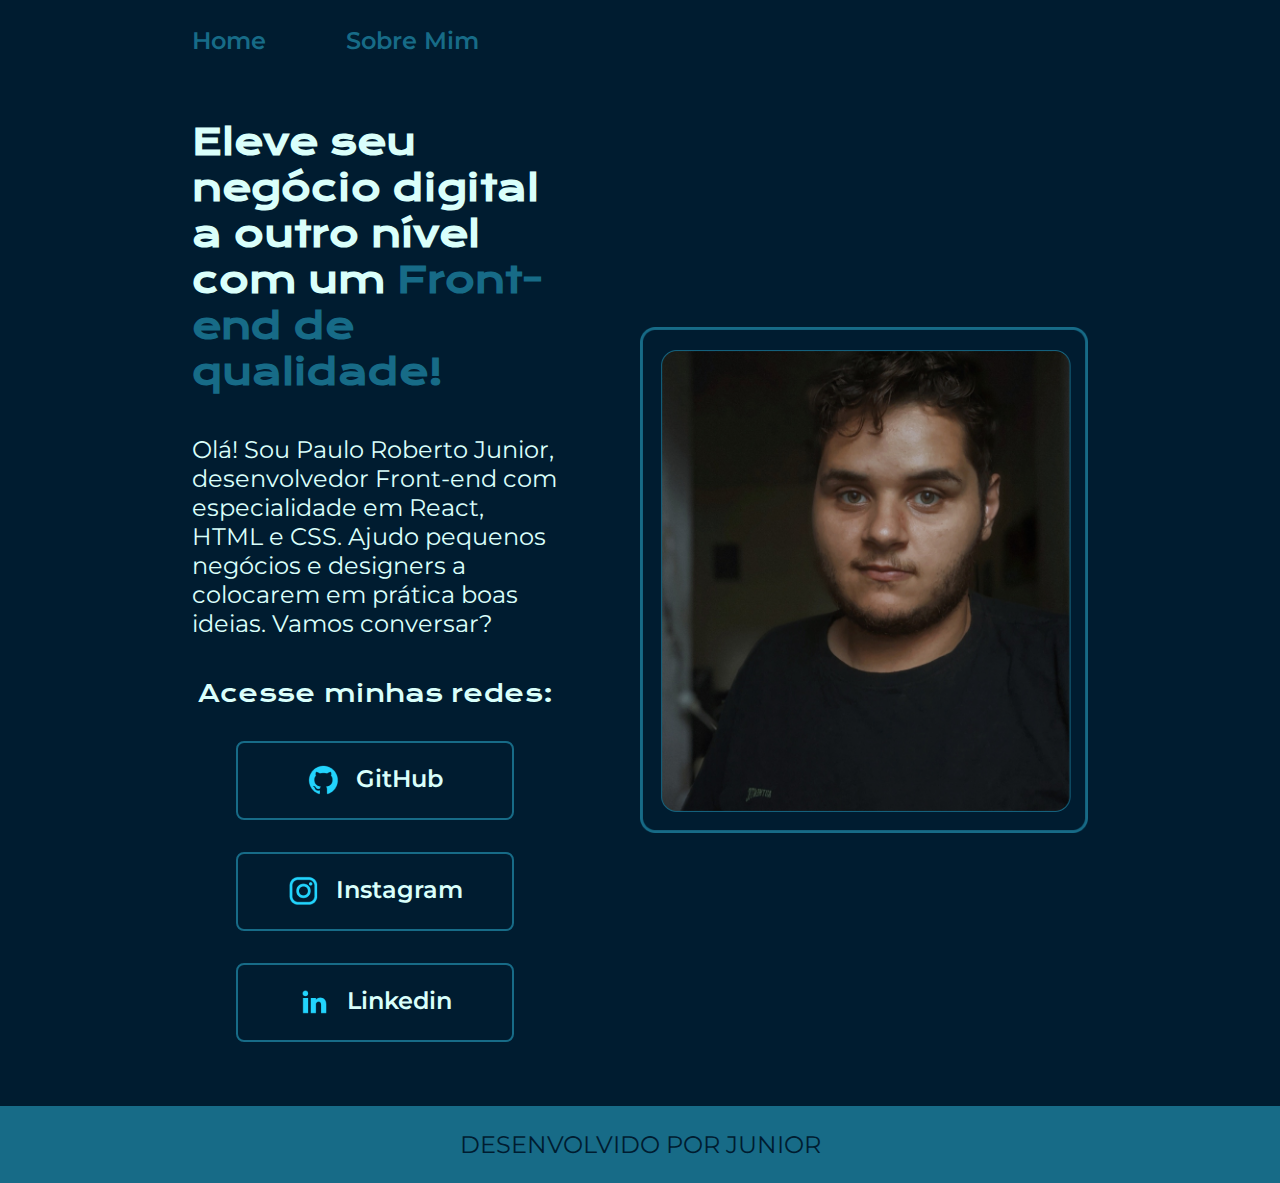
<file: index.html>
<!DOCTYPE html>
<html lang="pt-br">
<head>
    <meta charset="UTF-8">
    <meta name="viewport" content="width=device-width, initial-scale=1.0">
    <meta http-equiv="X-UA-Compatible" content="IE=edge">
    <link rel="stylesheet" href="./styles/style.css">    
    <title>Portfolio</title>
</head>
<body>
    <header class="cabecalho">
        <nav class="cabecalho__menu">
            <a class="cabecalho__menu__link" href="/index.html">Home</a>
            <a class="cabecalho__menu__link" href="./about.html">Sobre Mim</a>
        </nav>
    </header>
    <main class="apresentacao">
        <section class="apresentacao__conteudo">
            <h1 class="apresentacao__conteudo__titulo">Eleve seu negócio digital a outro nível com um <strong class="destaque-do-titulo">Front-end de qualidade!</strong></h1>
            <p class="apresentacao__conteudo__paragrafo">Olá! Sou Paulo Roberto Junior, desenvolvedor Front-end com especialidade em React, HTML e CSS. Ajudo pequenos negócios e designers a colocarem em prática boas ideias. Vamos conversar?</p>
            <div class="apresentacao__links">
                <h2 class="apresentacao__links__subtitulo"> Acesse minhas redes:</h2>
                <a class="apresentacao__links__link" href="https://github.com/PauloRobertoJr1">
                    <img src="./assets/github.png">
                    GitHub</a>
                <a class="apresentacao__links__link" href="https://www.instagram.com/daumasrosajunior/">
                    <img src="./assets/instagram.png">
                    Instagram</a>
                    <a class="apresentacao__links__link" href="https://www.linkedin.com/in/paulo-roberto-jr-dev/">
                        <img src="./assets/linkedin.png">
                        Linkedin</a>
            </div>
        </section>
        <img class="apresentacao__imagem" src="./imagens/Imagem 2.png" alt="Foto do Junior" >
    </main>
    <footer class="rodape"> 
        <p>DESENVOLVIDO POR JUNIOR</p>    </footer>
    
</body>
</html>
</file>
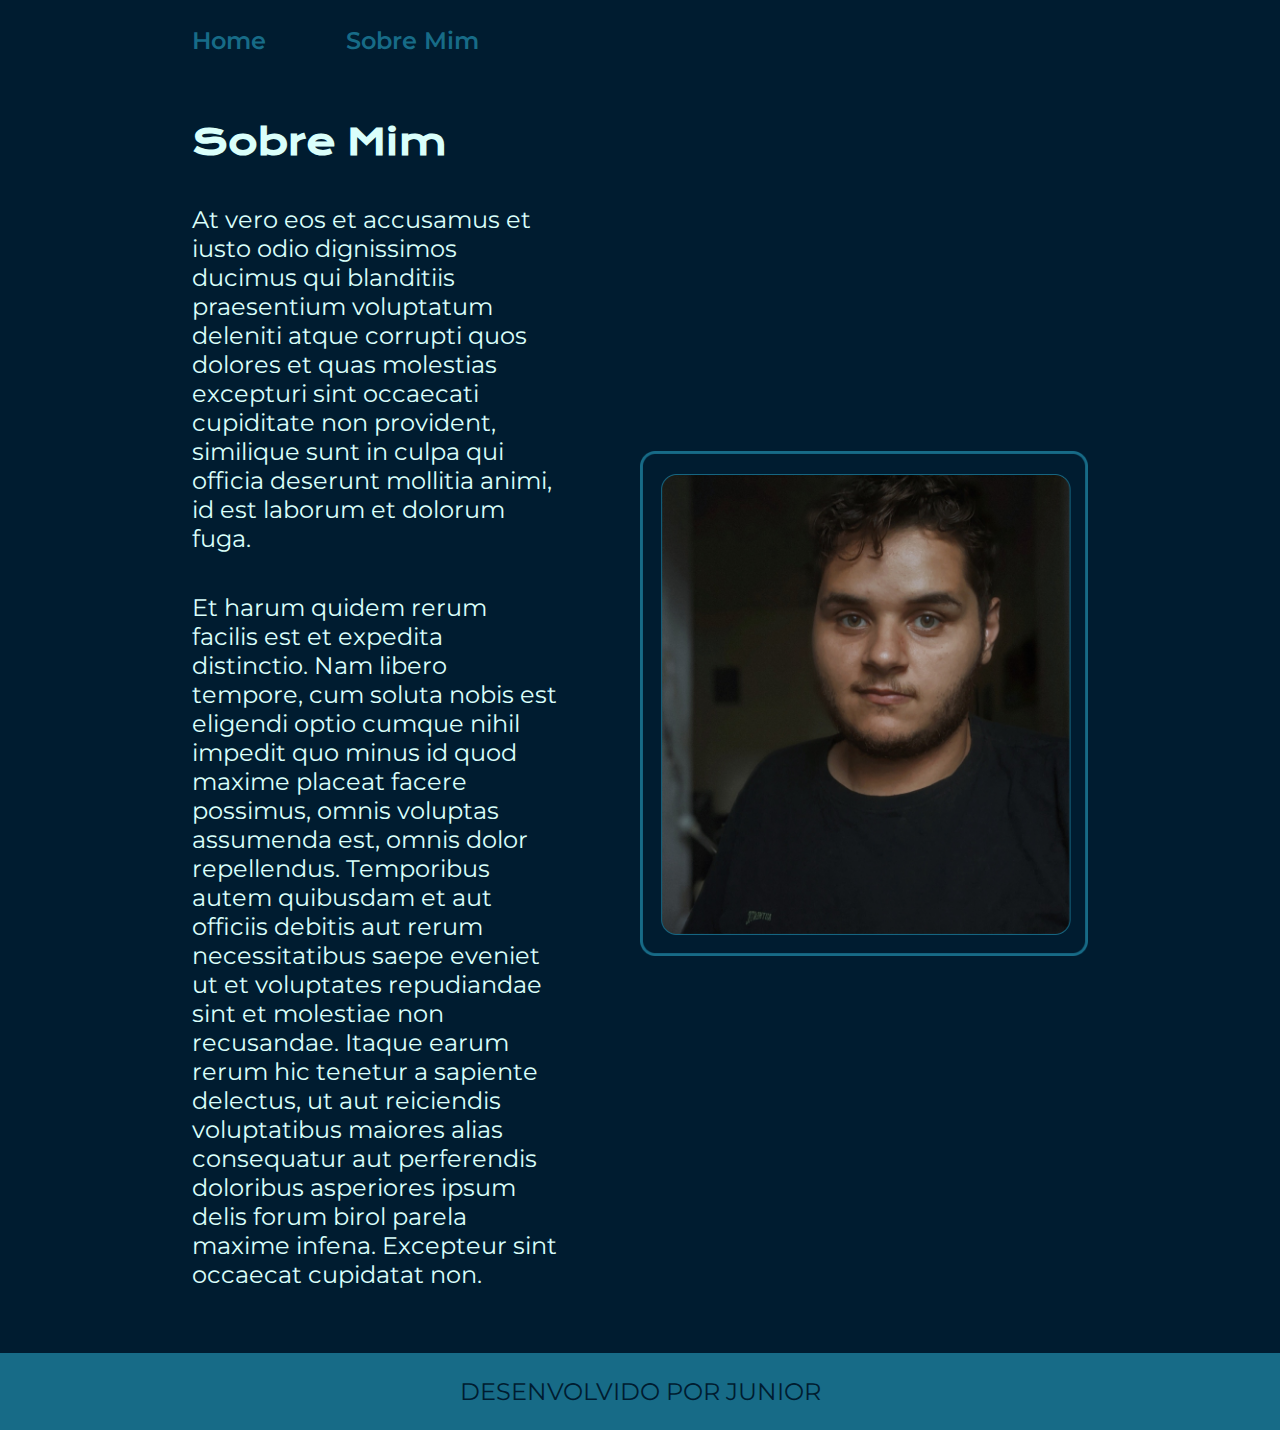
<file: about.html>
<!DOCTYPE html>
<html lang="pt-br">
<head>
    <meta charset="UTF-8">
    <meta name="viewport" content="width=device-width, initial-scale=1.0">
    <link rel="stylesheet" href="./styles/style.css"> 
    <title>Sobre Mim</title>
</head>
<body>
    <header class="cabecalho">
    <nav class="cabecalho__menu">
        <a class="cabecalho__menu__link" href="/index.html">Home</a>
        <a class="cabecalho__menu__link" href="./about.html">Sobre Mim</a>
    </nav>
</header>
<main class="apresentacao">
    <section class="apresentacao__conteudo">
        <h1 class="apresentacao__conteudo__titulo">Sobre Mim</h1>
        <p class="apresentacao__conteudo__paragrafo">At vero eos et accusamus et iusto odio dignissimos ducimus qui blanditiis praesentium voluptatum deleniti atque corrupti quos dolores et quas molestias excepturi sint occaecati cupiditate non provident, similique sunt in culpa qui officia deserunt mollitia animi, id est laborum et dolorum fuga.</p>
        <p class="apresentacao__conteudo__paragrafo">Et harum quidem rerum facilis est et expedita distinctio. Nam libero tempore, cum soluta nobis est eligendi optio cumque nihil impedit quo minus id quod maxime placeat facere possimus, omnis voluptas assumenda est, omnis dolor repellendus. Temporibus autem quibusdam et aut officiis debitis aut rerum necessitatibus saepe eveniet ut et voluptates repudiandae sint et molestiae non recusandae. Itaque earum rerum hic tenetur a sapiente delectus, ut aut reiciendis voluptatibus maiores alias consequatur aut perferendis doloribus asperiores ipsum delis forum birol parela maxime infena. Excepteur sint occaecat cupidatat non.</p>
    </section>
    <img src="./imagens/Imagem 2.png" alt="Foto do Junior" class="apresentacao__imagem">
</main>
<footer class="rodape"> 
    <p>DESENVOLVIDO POR JUNIOR</p>    </footer>
</body>
</html>
</file>
<file: styles/style.css>
@import url('https://fonts.googleapis.com/css2?family=Krona+One&family=Montserrat:ital,wght@0,400;1,600&display=swap');

:root{
    --cor-primaria: #001C30;
    --cor-secundaria: #DAFFFB;
    --cor-terciaria: #176B87;
    --cor-hover: #518ca0;

    --font-primaria: 'Krona One', sans-serif;
    --font-secundaria: 'Montserrat', sans-serif;
}

*{
    padding: 0;
    margin: 0;
}
body {
    box-sizing: border-box;
    background-color: var(--cor-primaria);
    color: var(--cor-secundaria);
}
.cabecalho{
    padding: 2% 0% 0% 15%;
    }
.cabecalho__menu{
    display: flex;
    gap: 80px;
}
.cabecalho__menu__link{
    font-family: var(--font-secundaria);
    font-size: 1.5rem;
    font-weight: 600;
    color: var(--cor-terciaria);
    text-decoration: none;
    position: relative;
}
.cabecalho__menu__link::before {
    content: '';
    position: absolute;
    bottom: 0;
    left: 0;
    width: 0;
    height: 2px; 
    background-color: var(--cor-terciaria);
    transition: width 0.2s; 
}

.cabecalho__menu__link:hover::before {
    width: 100%;
}
.apresentacao {
    padding: 5% 15%;
    display: flex;
    align-items: center;
    justify-content:space-between;
    gap: 82px;
}
.apresentacao__conteudo{
    width: 50%;
    display: flex;
    flex-direction: column;
    gap: 40px;
}
.apresentacao__conteudo__titulo{
    font-size: 2.25rem;
    font-family: var(--font-primaria);
}
.destaque-do-titulo {
    color: var(--cor-terciaria);
}
.apresentacao__conteudo__paragrafo{
    font-size: 1.5rem;
    font-family: var(--font-secundaria)
    }
.apresentacao__links{
    display: flex;
    flex-direction: column;
    justify-content: space-between;
    align-items: center;
    gap: 32px;
}

.apresentacao__links__subtitulo{
    font-family: var(--font-primaria);
    font-weight: 400;
    font-size: 1.5rem;
}

.apresentacao__links__link{
    display: flex;
    justify-content: center;
    gap: 16px;
    border: 2px solid var(--cor-terciaria);
    width: 75%;
    text-align: center;
    border-radius: 8px;
    font-size: 1.5rem;
    font-family: var(--font-secundaria);
    padding: 21.5px 0;
    text-decoration: none;
    color: var(--cor-secundaria);
    font-weight: 600;
    }

    .apresentacao__links__link:hover{
        background-color: var(--cor-hover);
        gap: 20px;
    }

    .apresentacao__imagem{
        width: 50%;
    }
    .rodape{
        padding: 24px;
        text-align: center;
        background-color: var(--cor-terciaria);
        color: var(--cor-primaria);
        font-family: var(--font-secundaria);
        font-size: 1.5rem;
        font-weight: 400;
      }

@media   (max-width: 1200px) {

    .cabecalho {
        padding: 10%;
    }         

    .cabecalho__menu{
        justify-content: center;

    }

    .apresentacao{
            flex-direction: column-reverse;
            padding: 3%;
        }

        .apresentacao__conteudo{
            width: auto;
        } 
    }
</file>
